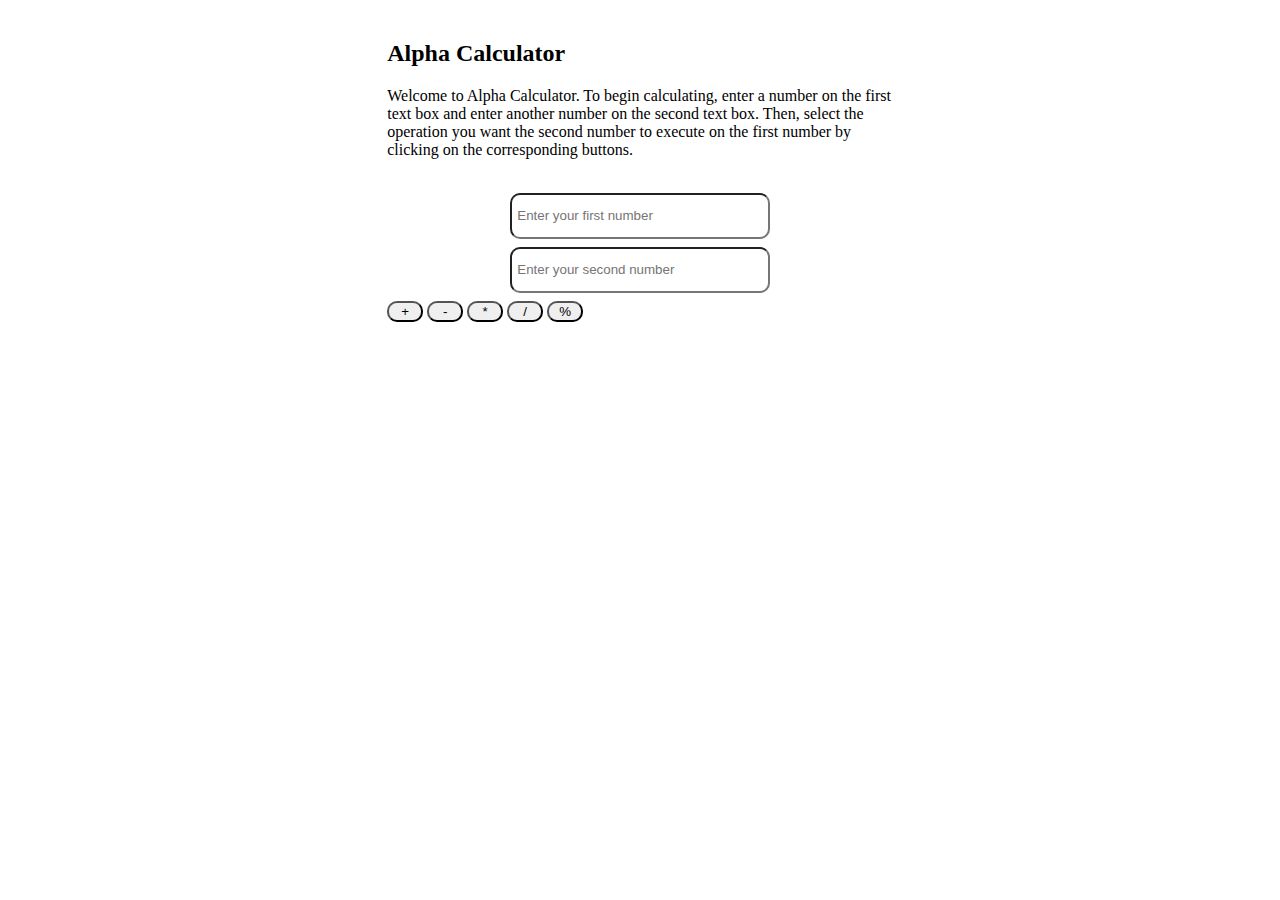
<file: 3rd Quarter GFA2/index.html>
<!DOCTYPE html>
<html lang="en">
<head>
    <meta charset="UTF-8">
    <meta http-equiv="X-UA-Compatible" content="IE=edge">
    <meta name="viewport" content="width=device-width, initial-scale=1.0">
    <title>My Calculator</title>

        <link href="https://cdn.jsdelivr.net/npm/bootstrap@5.2.3/dist/css/bootstrap.min.css" rel="stylesheet" integrity="sha384-rbsA2VBKQhggwzxH7pPCaAqO46MgnOM80zW1RWuH61DGLwZJEdK2Kadq2F9CUG65" crossorigin="anonymous">
    <link rel="stylesheet" href="styles.css">
</head>
<body>
    <div class="content bg-light p-4 border border-2 border-dark rounded-5 justify-content-center text-center align-middle">
        <h2>Alpha Calculator</h2>
        <p>Welcome to Alpha Calculator. To begin calculating, enter a number on the first text box and enter another number on the second text box. Then, select the operation you want the second number to execute on the first number by clicking on the corresponding buttons.</p>

        <div class="numinput">
            <input type="text" id="num1" placeholder=" Enter your first number">
            <input type="text" id="num2" placeholder=" Enter your second number">
        </div>
        <div class="opinput">
            <button onclick="myCalc('add')">+</button>
            <button onclick="myCalc('subtract')">-</button>
            <button onclick="myCalc('multiply')">*</button>
            <button onclick="myCalc('divide')">/</button>
            <button onclick="myCalc('modulus')">%</button>     
        </div>

        <p id="output"></p>
    </div>

    <script src="https://cdn.jsdelivr.net/npm/bootstrap@5.2.3/dist/js/bootstrap.bundle.min.js" integrity="sha384-kenU1KFdBIe4zVF0s0G1M5b4hcpxyD9F7jL+jjXkk+Q2h455rYXK/7HAuoJl+0I4" crossorigin="anonymous"></script>
    <script src="script.js"></script>

</body>
</html>
</file>
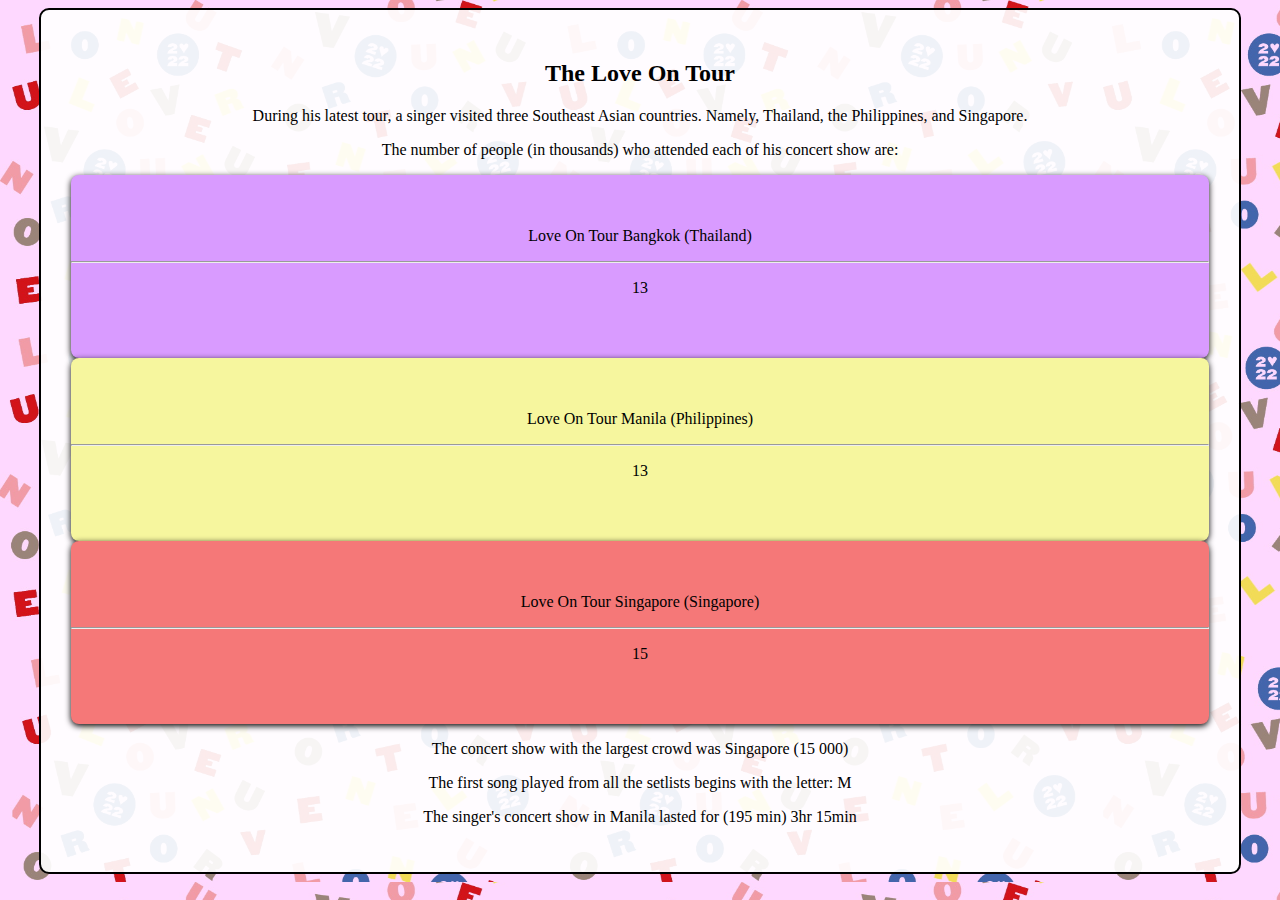
<file: 3rd Quarter GFA3/index.html>
<!doctype html>
<html lang="en">
<head>
    <meta charset="utf-8">
    <meta name="viewport" content="width=device-width, initial-scale=1">
    <title>Love On Tour</title>
    <link href="https://cdn.jsdelivr.net/npm/bootstrap@5.2.3/dist/css/bootstrap.min.css" rel="stylesheet" integrity="sha384-rbsA2VBKQhggwzxH7pPCaAqO46MgnOM80zW1RWuH61DGLwZJEdK2Kadq2F9CUG65" crossorigin="anonymous">
    <link rel="stylesheet" href="style/styles.css">
</head>

<body onload="displayValue(), genAlphabet(), genTime(), compareValue()">
    <div class="main row mb-auto my-4 bg-white-10 p-10 justify-content-center">
        <h2>The Love On Tour</h2>
        <p>During his latest tour, a singer visited three Southeast Asian countries. Namely, Thailand, the Philippines, and Singapore.</p>
        <p>The number of people (in thousands) who attended each of his concert show are:</p>
        <div id="tha" class="shows col-md-2 m-3">
            <p>Love On Tour Bangkok (Thailand)</p>
            <hr>
            <p id="bkkcount"></p>
        </div>
        <div id="phi" class="shows col-md-2 m-3">
            <p>Love On Tour Manila (Philippines)</p>
            <hr>
            <p id="mnlcount"></p>
        </div>
        <div id="sgp" class="shows col-md-2 m-3">
            <p>Love On Tour Singapore (Singapore)</p>
            <hr>
            <p id="sgpcount"></p>
        </div>
        <p id="largestcrowd"></p>
        <p id="setlist"></p>
        <p id="duration"></p>

        </div>



    </div>


    <script src="https://cdn.jsdelivr.net/npm/bootstrap@5.2.3/dist/js/bootstrap.bundle.min.js" integrity="sha384-kenU1KFdBIe4zVF0s0G1M5b4hcpxyD9F7jL+jjXkk+Q2h455rYXK/7HAuoJl+0I4" crossorigin="anonymous"></script>
    <script src="scripts/script.js"></script>
</body>

</html>
</file>
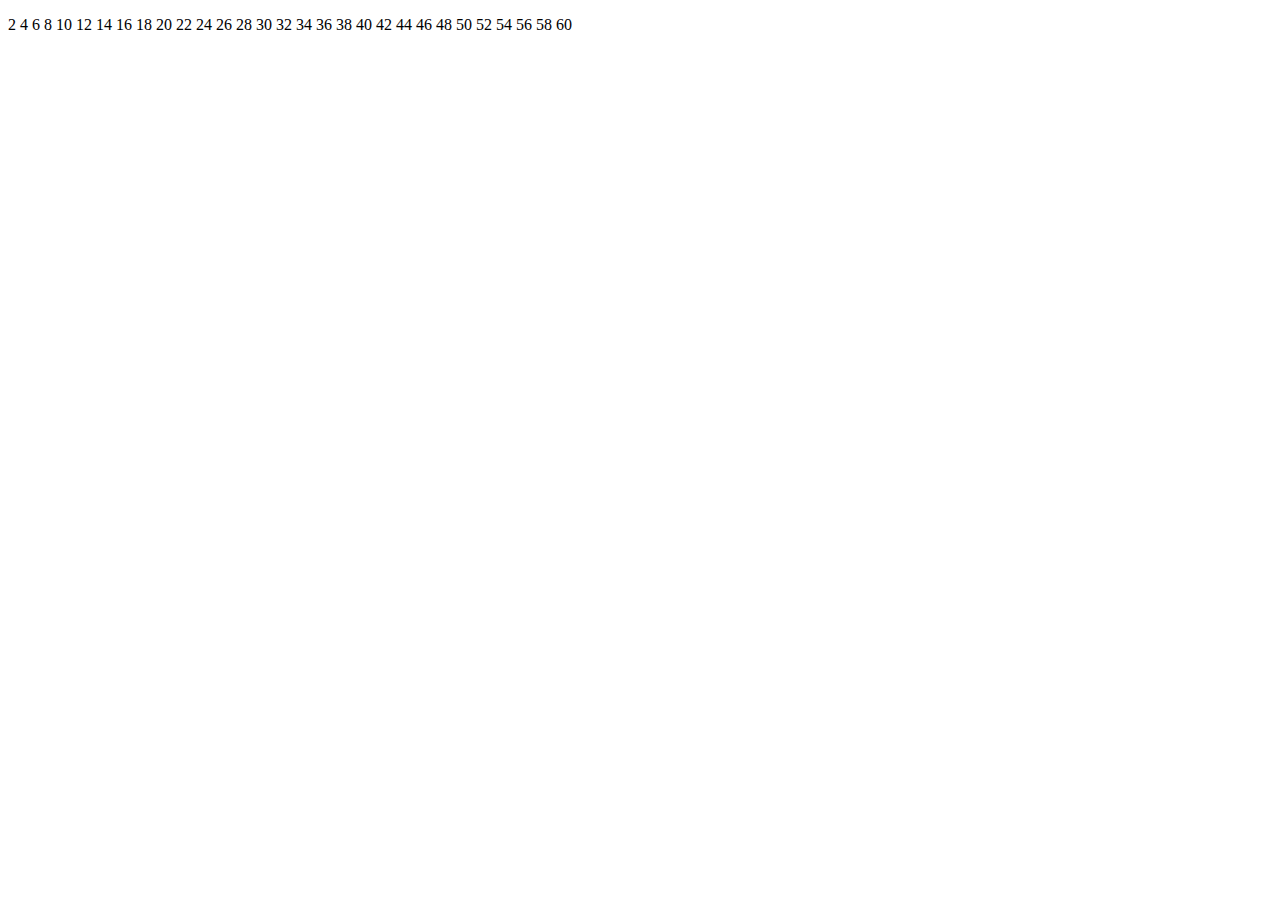
<file: 3rd Quarter AA2/item1/index.html>
<!DOCTYPE html>
<html lang="en">
<head>
    <meta charset="UTF-8">
    <meta http-equiv="X-UA-Compatible" content="IE=edge">
    <meta name="viewport" content="width=device-width, initial-scale=1.0">
    <title>AA2 Part 1</title>
</head>
<body>
    <p id="output"></p>

    <script>
        var num = 0;
        while (num < 60) {
            document.writeln(num+2);
            num = num + 2;
        }
    </script>
</body>
</html>
</file>
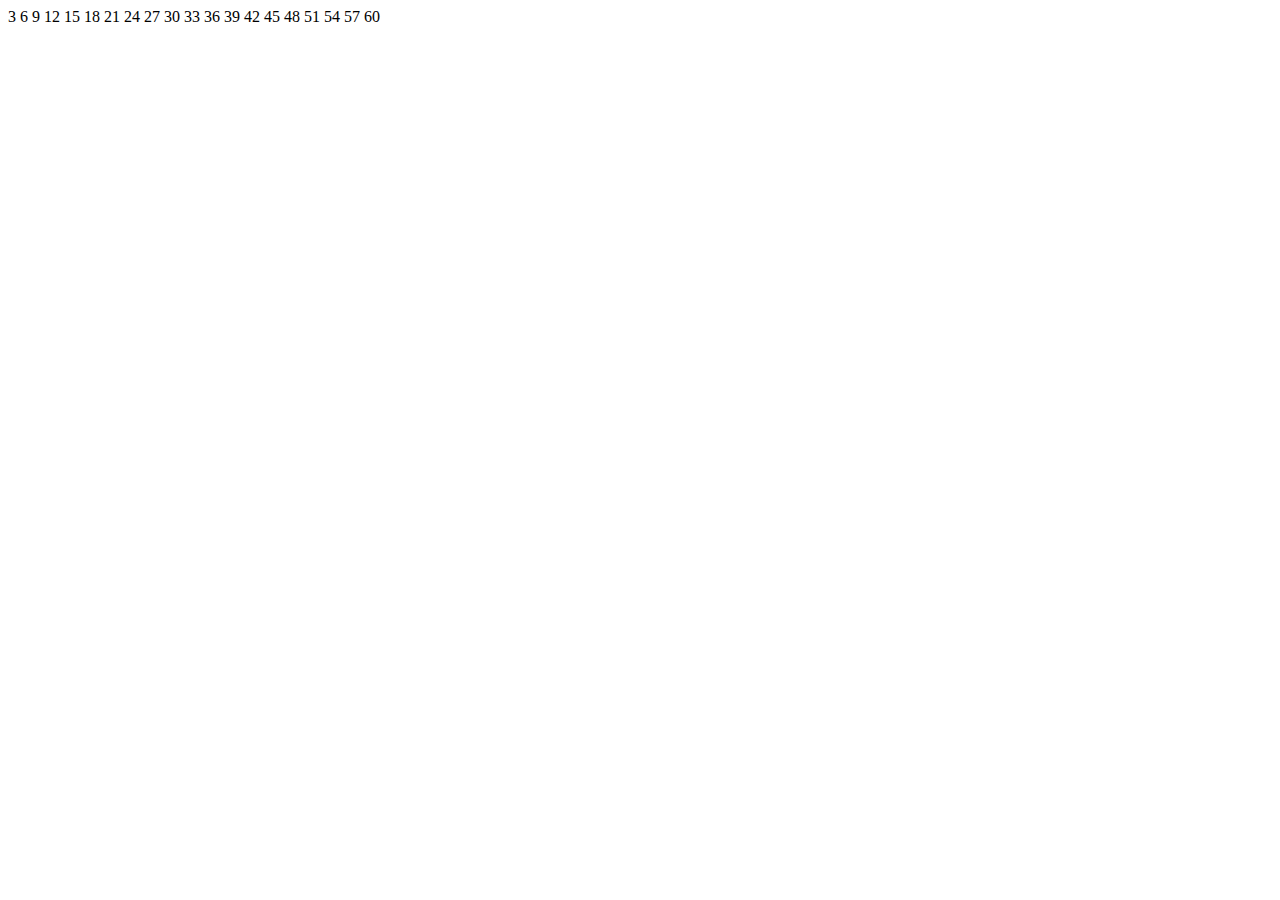
<file: 3rd Quarter AA2/item2/index.html>
<!DOCTYPE html>
<html lang="en">
<head>
    <meta charset="UTF-8">
    <meta http-equiv="X-UA-Compatible" content="IE=edge">
    <meta name="viewport" content="width=device-width, initial-scale=1.0">
    <title>AA Part 2</title>
</head>
<body>
    <script>
        var num = 0;
        do {
            document.writeln(num + 3);
            num = num + 3;
        } while (num < 60)
    </script>
</body>
</html>
</file>
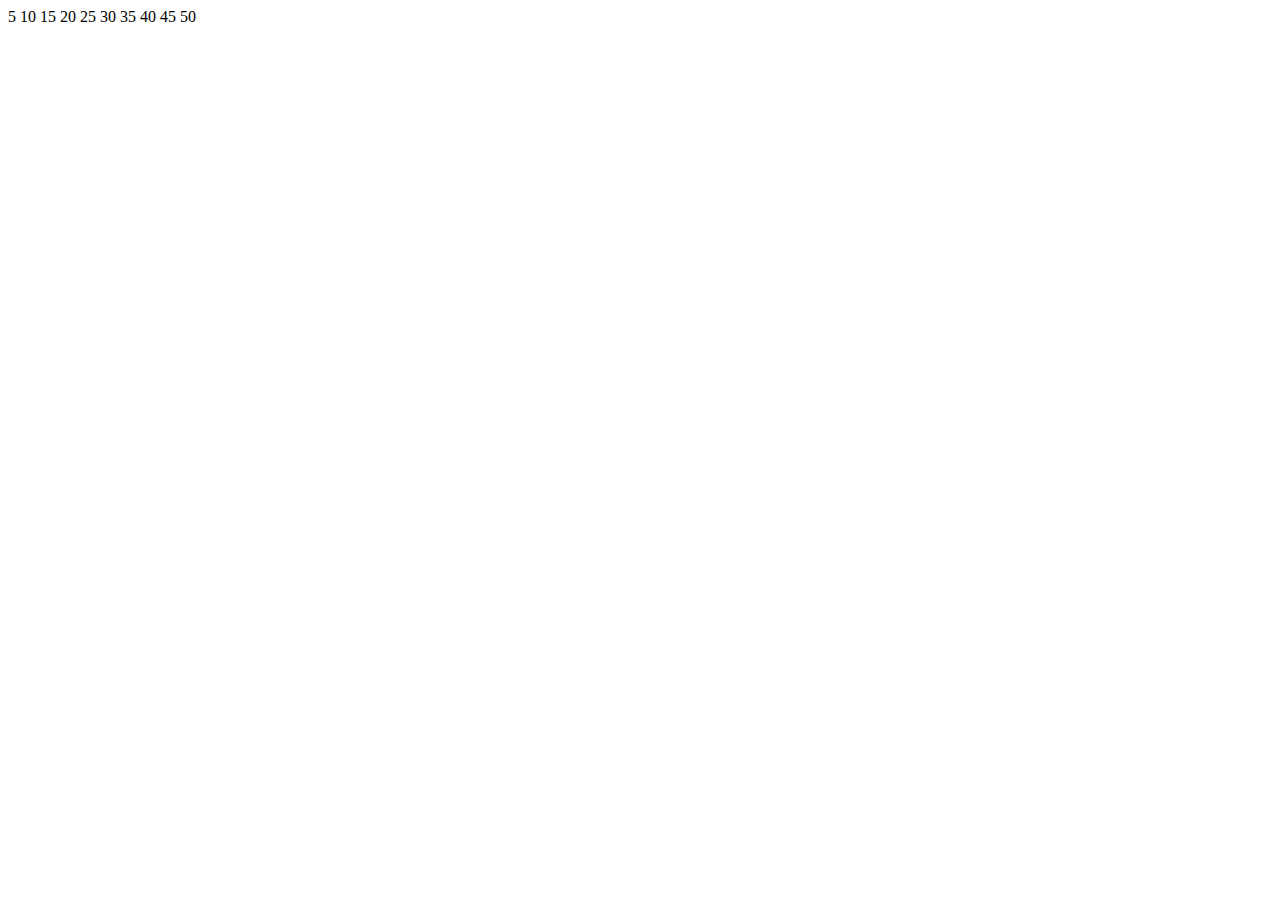
<file: 3rd Quarter AA2/item3/index.html>
<!DOCTYPE html>
<html lang="en">
<head>
    <meta charset="UTF-8">
    <meta http-equiv="X-UA-Compatible" content="IE=edge">
    <meta name="viewport" content="width=device-width, initial-scale=1.0">
    <title>AA Part 3</title>
</head>
<body>

    <script>
        for (num=0; num < 50; num = num + 5){
            document.writeln(num + 5);
        }
    </script>
</body>
</html>
</file>
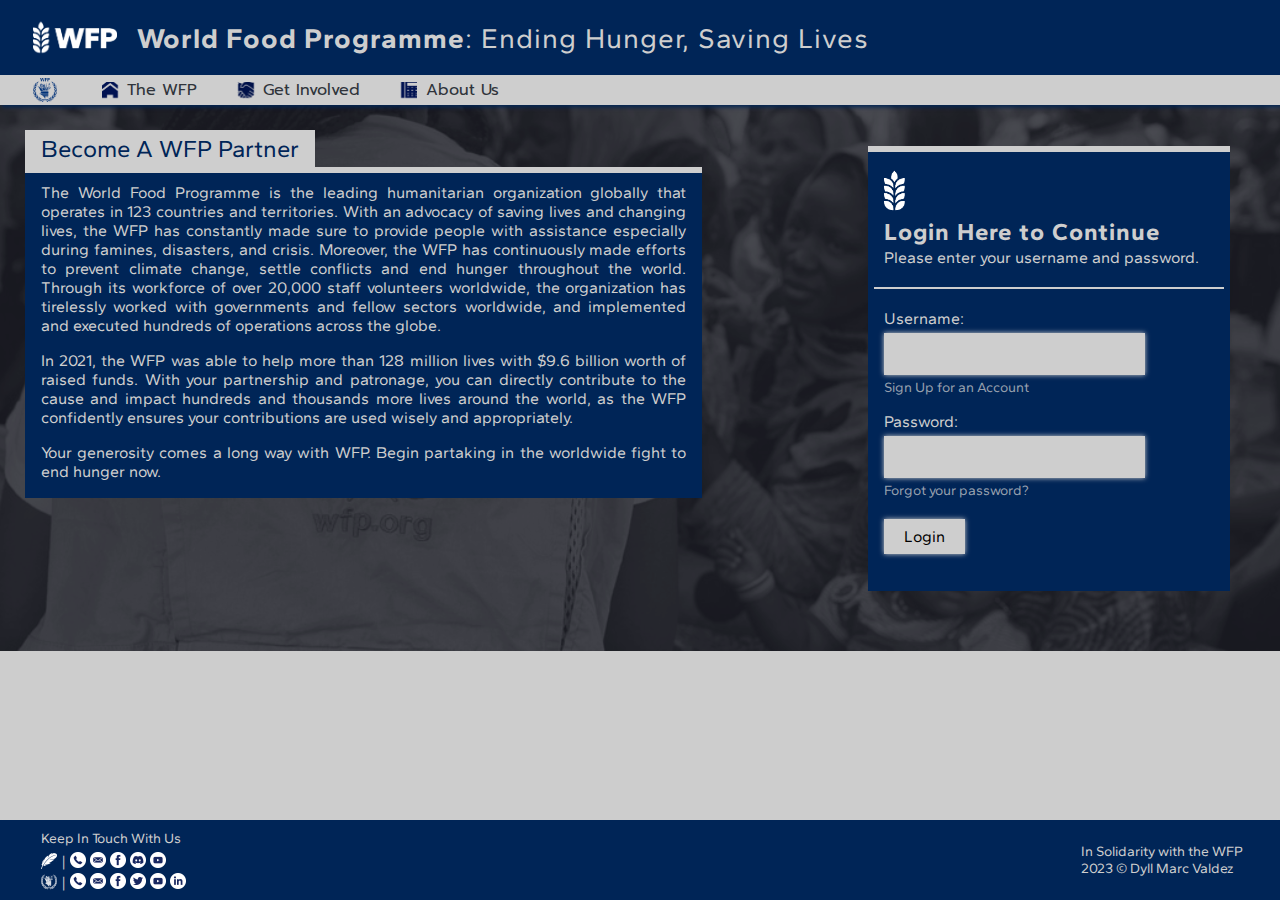
<file: 3rd Quarter Project/login.html>
<!DOCTYPE html>
<html lang="en">
<head>
    <meta charset="UTF-8">
    <meta http-equiv="X-UA-Compatible" content="IE=edge">
    <meta name="viewport" content="width=device-width, initial-scale=1.0">
    <meta name="description" content="Website for 3rd Quarter CS 3 Project">
    <title>Login | Advocacy in Ending Hunger: The World Food Programme</title>

    <link rel="icon" href="images/logoC.png" type="image/png">
    <link rel="stylesheet" href="style/style_login.css">
</head>
<body>
    <header>
        <img src="images/logoA.png" alt="Primary Logo" height="40px">
        <h1> <b>World Food Programme</b>: Ending Hunger, Saving Lives </h1>
    </header>

    <nav id="navbar" class="navs">
        <img src="images/logoB.png" alt="Secondary Logo" height="24px">
        <ul>
            <li> <a href="#"> <img src="images/img_trans.png" alt="Home Icon" height="1" id="home"> The WFP</a> </li>
            <li> <a href="#"> <img src="images/img_trans.png" alt="Contribute Icon" height="1" id="help"> Get Involved</a> </li>
            <li> <a href="#"> <img src="images/img_trans.png" alt="Contact Icon" height="1" id="contact"> About Us</a> </li>
        </ul>
    </nav>

    <div class="main">
        <article class="content">
            <p id="heading">Become A WFP Partner</p>
            <div class="bodycontainer">
                <div class="text">
                    <p id="body">The World Food Programme is the leading humanitarian organization globally that operates in 123 countries and territories. With an advocacy of saving lives and changing lives, the WFP has constantly made sure to provide people with assistance especially during famines, disasters, and crisis. Moreover, the WFP has continuously made efforts to prevent climate change, settle conflicts and end hunger throughout the world. Through its workforce of over 20,000 staff volunteers worldwide, the organization has tirelessly worked with governments and fellow sectors worldwide, and implemented and executed hundreds of operations across the globe. 
                    <p id="body">In 2021, the WFP was able to help more than 128 million lives with $9.6 billion worth of raised funds. With your partnership and patronage, you can directly contribute to the cause and impact hundreds and thousands more lives around the world, as the WFP confidently ensures your contributions are used wisely and appropriately. </p>
                    <p id="body">Your generosity comes a long way with WFP. Begin partaking in the worldwide fight to end hunger now. </p>
                </div>
            </div>
        </article>
    
        <article class="login">
            <div class="bodycontainer">
                <div class="text">
                    <img id="logoAB" src="images/logoAB.png" alt="Website Logo" height="51px">
                    <div id="loginheader">
                        <p id="loginhead">Login Here to Continue</p>
                        <p id="alert">Please enter your username and password.</p>
                    </div>
                    <hr>
                    <p id="label_user">Username: </p>
                    <input type="text" id="username">
                    <a href="#" id="alt_links">Sign Up for an Account</a>
                    <p id="label_pass">Password: </p>
                    <input type="password" id="password">
                    <a href="#" id="alt_links">Forgot your password?</a>
                    <button id="logButton" onclick="login()">Login</button>
                </div>
            </div>
        </article>
    </div>

    <footer>
        <ul id="socmeds">
            <li> Keep In Touch With Us </li>
            <li class="userlinks"> 
                <img id="author" src="images/img_trans.png" width="1" height="1"> |
                <a href="tel: +639274266585"> <img id="contact" src="images/img_trans.png" width="1" height="1"> </a>
                <a href="mailto: dyllmarc.valdez@smc.pshs.edu.ph"> <img id="mail" src="images/img_trans.png" width="1" height="1"> </a>
                <a href="https://www.facebook.com/dyllmarc.valdez"> <img id="fb" src="images/img_trans.png" width="1" height="1"> </a>
                <a href="https://discord.com/users/731762919288864838"> <img id="dcrd" src="images/img_trans.png" width="1" height="1"> </a>
                <a href="https://www.youtube.com/channel/UCOSSTyP5xnkZI4FMlYtoKiQ8"> <img id="yt" src="images/img_trans.png" width="1" height="1"> </a>
            </li>
            <li class="wfp-links"> 
                <img id="wfp-footer" src="images/img_trans.png" width="1" height="1"> |
                <a href="tel: +390665131"> <img id="contact" src="images/img_trans.png" width="1" height="1"> </a>
                <a href="https://www.wfp.org/contact"> <img id="mail" src="images/img_trans.png" width="1" height="1"> </a>
                <a href="https://www.facebook.com/WorldFoodProgramme"> <img id="fb" src="images/img_trans.png" width="1" height="1"> </a>
                <a href="https://twitter.com/WFP"> <img id="twt" src="images/img_trans.png" width="1" height="1"> </a>
                <a href="https://www.youtube.com/user/WORLDFOODPROGRAM"> <img id="yt" src="images/img_trans.png" width="1" height="1"> </a>
                <a href="https://www.linkedin.com/company/world-food-programme"> <img id="lnkd" src="images/img_trans.png" width="1" height="1"> </a>
            </li>
        </ul>

        <ul id="info">
            <li>In Solidarity with the WFP</li>
            <li>2023 &copy Dyll Marc Valdez</li>
        </ul>
    </footer>

    <script src="scripts/scripts.js"></script>
    
    <!-- 
        References:
        Communication, landline, phone icon. (n.d.). IconFinder. https://cdn3.iconfinder.com/data/icons/office-stationery-17/60/telephone__landline__receiver__communication__phone-512.png
        Home icon. (n.d.). Uxwing. https://uxwing.com/wp-content/themes/uxwing/download/buildings-architecture-real-estate/home-icon.png
        Handshake icon. (n.d.). Free Icons Library. https://icon-library.com/images/handshake-icon/handshake-icon-1.jpg
        UN World Food Programme (WFP). (n.d.). World Food Programme. https://www.wfp.org/ 
    -->
</body>
</html>
</file>
<file: 3rd Quarter GFA2/styles.css>
.content {
    width: 40%;
    margin: 40px auto;
}

.content *{
    border-radius: 10px;
}

input {
    display: block;
    height: 40px;
    width: 50%;
    margin: 8px auto;
}

button {
    width: 36px;
}

.numinput {
    padding-top: 10px;
}

#output {
    padding-top: 20px;
    font-size: 16px;
    font-weight: bold;
}
</file>
<file: 3rd Quarter GFA3/style/styles.css>
body {
    background-image: url(../bg.jpg);
    background-size: cover;
    background-position-y: bottom;
}

.main {
    background-color: #ffffffea;
    padding: 30px;
    border-radius: 10px;
    width: 90%;
    margin-left: auto;
    margin-right: auto;
    border: 2px solid black;
}

#tha {
    background-color: #d99bff;
}

#phi {
    background-color: #f6f69e;
}

#sgp {
    background-color: #f57878;
}

h2, p {
    text-align: center;
    align-items: center;
}

.shows {
    padding: 36px 0px 45px 0px;
    border-radius: 8px;
    box-shadow: 0px 2px 6px;
}
</file>
<file: 3rd Quarter Project/style/style_login.css>
@import url('https://fonts.googleapis.com/css2?family=Prompt&display=swap');
@import url('https://fonts.googleapis.com/css2?family=Gantari:wght@500&display=swap');

html {
    /* sets scroll behavior to smooth */
    scroll-behavior: smooth;
}

body { 
    /* sets background of webpage, sets margin to 0px */
    background: url(../images/background.png) no-repeat top center;
    background-size: cover;
    background-attachment: scroll;
    background-color: #00000032;
    background-blend-mode: overlay;
    margin: 0px;
}

header *, .navs, nav ul li a, footer {
    /* sets containers display to inline */
    display: inline-flex;
    align-items: center;
}

header, p#heading, p#body, .login * {
    font-family: 'Gantari', sans-serif;
}

header {
    /* sets header's height to 55px, width to 100%, display to inline flex, align its items to center, 
    set background color, padding, margin, position, and transition duration during style change*/
    height: 55px;
    width: 100%;
    display: inline-flex;
    align-items: center;
    background-color: #002557;
    padding: 10px 0px 10px 0px;
    margin: 0px;
    position: relative;
    transition: 0.4s;
}

h1 {
    /* sets h1 text size to 25px, font weight to normal, color to white, display to inline, and the padding*/
    font-size: 28px;
    font-weight: normal;
    letter-spacing: 1px;
    color: #cecece;
    padding: 0px 0px 0px 20px;
    display: inline;
}

header h1  {
    /* sets margin of h1's in header */
    margin: 0px;
}

header img {
    /* sets padding of imgs in header*/
    padding: 0px 0px 0px 33px;
}

nav {
    /* sets nav font, container height to 30px, width to 100px, margin and padding to 0px all sides, transition duration to 0.4s,
    box shadow, and background color, also brings container forward */
    font-family: 'Prompt', sans-serif;
    height: 30px;
    width: 100%;
    background-color: #cecece;
    box-shadow: #002557 2px 2px 4px;
    margin: 0px;
    padding: 0px;
    transition: 0.4s;
    z-index: 1;
}

nav img {
    /* for all imgs in nav, sets display to inline block, sets padding */
    padding: 0px 20px 0px 33px;
    display: inline-block;
}

nav ul {
    /* for all uls in nav, sets height to 100%, clears list style type, 
    display to inline block, overflow to hidden, margin and padding to 0*/
    height: 100%;
    list-style-type: none;
    margin: 0;
    padding: 0;
    overflow: hidden;
    display: inline-block;
}
  
nav li {
    /* for all li's in nav, sets height to 100%, float to left, and centers element vertically*/
    height: 100%;
    float: left;
    vertical-align: middle;
}

nav li img {
    /* for all imgs in li's in nav, sets right padding to 10 pixels*/
    padding-right: 10px;
}

nav li a {
    /* for all a's in li's nav, sets height and line height to 100%, display to inline block, color to dark gray,
    aligns text to the center, left and right padding to 16 pixels, and text decoration to none*/
    height: 100%;
    line-height: 100%;
    display: inline-block;
    color: #30343b;
    text-align: center;
    padding: 0px 16px;
    text-decoration: none;
}
  
nav li a:hover, nav li a:focus {
    /* for all a's in li's in nav, when hovered or focused, sets bg colorto deep blue, color to white, centers itself vertically,
    left and right padding to 16px, and transition duration to 0.2s*/
    background-color: #002557;
    color: #cecece;
    vertical-align: middle;
    padding: 0px 16px;
    transition: 0.2s;
}

nav.sticky {
    /* triggers when sticky class is added to nav, sets bg to a color gradient, height to 50px, position to fixed at 0px from left and
    0px from top, width to 100%, padding to 0px, and display to inline flex*/
    background-image: linear-gradient(to right, #cecece, #cecece, #002557);
    height: 50px;
    position: fixed;
    top: 0; left: 0;
    width: 100%;
    padding: 0px;
    display: inline-flex;
}

nav.sticky li a:hover {
    /* triggers when sticky class is added to nav and is hovered, centers itself vertically, sets left and right padding to 16 pixels,
    and trasition duration to 0.2s */
    vertical-align: middle;
    padding: 0px 16px;
    transition: 0.2s;
}

#navbar ul li a img#home {
    /* creates image sprite of a blue home icon*/
    width: 32px;
    height: 32px;
    background: url('../images/img_navbar.png') no-repeat 1px 1px;
}

#navbar ul li a img#help {
    /* creates image sprite of a blue handshake icon*/
    width: 32px;
    height: 32px;
    background: url('../images/img_navbar.png') no-repeat -32px 1px;
}

#navbar ul li a img#contact {
    /* creates image sprite of a blue telephone icon*/
    width: 32px;
    height: 32px;
    background: url('../images/img_navbar.png') no-repeat -65px 1px;
}

#navbar ul li a:hover img#home {
    /* sets image sprite to a white home icon when hovered*/
    width: 32px;
    height: 32px;
    background: url('../images/img_navbar.png') no-repeat 1px -32px;
}

#navbar ul li a:hover img#help {
    /* sets image sprite to a white handshake icon when hovered*/
    width: 32px;
    height: 32px;
    background: url('../images/img_navbar.png') no-repeat -32px -32px;
}

#navbar ul li a:hover img#contact {
    /* sets image sprite to a white telephone icon when hovered*/
    width: 32px;
    height: 32px;
    background: url('../images/img_navbar.png') no-repeat -65px -32px;
}

#navbar ul li img {
    /* scales all image sprites in navbar by 0.5, sets margin to 0px, and padding to 1px at all sides*/
    transform: scale(0.5);
    margin: 0px;
    padding: 1px;
}

.contributemethod {
    /* hides overflow, divides container into two columns with spacing of 10px between, 
    first column width takes 30% and second column takes rest of container width */
    display: grid;
    grid-template-columns: 30% 1fr;
    grid-gap: 10px;
    overflow: hidden;
}

a {
    /* for all non overwritten a elements, sets text decor to none, text color to white, and transition duration to 0.2s*/
    text-decoration: none;
    color: #cecece;
    transition: 0.2s;
}

a:hover {
    /* for all non overwritten a elements when hovered, sets bg color to white, and text color to dark gray*/
    background-color: #cecece;
    color: #30343b;
}

article {
    /* for all non overwritten articles, assigns padding style */
    padding: 0px 40px 0px 25px;
}

p#heading {
    /* for all p that are headings, sets text size to 24px, text color to deep blue, bg color to white, padding, bottom margin, and width */
    font-size: 24px;
    color: #002557;
    background-color: #cecece;
    padding: 4px 16px;
    margin-bottom: 0px;
    width: fit-content;
}

hr {
    /* for all non overwritten hr's, sets 1 pixel solid white border, 25% right padding and margin*/
    border: 1px solid #cecece;
    padding-right: 25%;
    margin: 20px 0px;
}

.bodycontainer {
    /* for elements with class bodycontainer, hides overflow, sets bg to color gradient, 
    adds 6px solid white border to the top and left, divides container into two columns with spacing of 20px between, 
    first column width takes 360px and second column takes rest of container width */
    background-color: #002557;
    border-top: 6px solid #cecece;
    padding: 10px 6px 0.5px 6px;
    overflow: hidden;
}

p#body {
    /* for all p that have body id, sets text size to 18px, text color to white, justifies text, sets padding and top margin */
    font-size: 16px;
    color: #cecece;
    text-align: justify;
    padding: 0px 10px;
    margin-top: 0px;
}

p#year {
    /* for all p that have year id, sets text size to 22px, text color to white, boldens text, 
    aligns text to the left, sets padding and margin */
    font-size: 22px;
    color: #cecece;
    font-weight: bold;
    text-align: left;
    padding: 0px 10px 0px 10px;
    margin: 0px;
}

p#title {
    /* for all p that have title id, sets width to 50%, text size to 20px, font to Droid Serif, text color to white, 
    border to 1 pixel solid white, sets margin and padding */
    width: 50%;
    font-size: 20px;
    font-family: 'Gantari', sans-serif;
    color: #cecece;
    border: #cecece solid 1px;
    margin: 20px 600px 10px 10px;
    padding: 8px 15px;
}


p#ref {
    /* for all p elements with ref (reference) id, sets font size to 16px, color to white, 
    top margin to 0px, bottom margin to 2px, justifies text, and sets padding */
    font-size: 16px;
    color: #cecece;
    text-align: justify;
    padding: 0px 10px;
    margin-top: 0px; margin-bottom: 2px;
}

.references {
    /* for reference container, sets bg color to deep blue, top and left border to 6px solid white, display to inline block,
    width to 100%, adds padding, hides overflow*/
    background-color: #002557;
    border-left: 6px solid #cecece; 
    border-top: 6px solid #cecece;
    padding: 5px 0px;
    display: inline-block;
    width: 100%;
    overflow: hidden;
}

.references ul{
    /* for reference ul, removes margin top*/
    margin-top: 0px;
}

.references ul li {
    /* for li in reference ul, sets text color to white, removes bottom padding*/
    color: #cecece;
    padding-bottom: 0px;
}


footer {
    /* sets footer font and font size, height to 60px, width to 100%, position to absolute, bg color to deep blue, text color to white,
    adds white shadow and padding,
    divides footer into two columns with equal width separated by 60% of the parent's width in the middle */
    font-family: "Gantari", sans-serif;
    height: 60px;
    width: 100%;
    padding: 20px 0px 0px 0px;
    position: absolute;
    bottom: 0%;
    background-color: #002557;
    color: #cecece;
    box-shadow: #cecece 0px -1px 3px;
    display: grid;
    grid-template-columns: 1fr 1fr;
    grid-gap: 60%;
}

footer ul li.socmed, footer ul li.socmed a {
    /* formats lists in footer */
    display: flex;
    align-items: center;
}

ul#socmeds {
    /* positions socmed links at an absolute 2% from left, adds 7px bottom padding, and sets display as inline block*/
    position: absolute;
    left: 2%;
    padding-bottom: 7px;
    display: inline-block;

}

ul#info {
    /* positions infocard at an absolute 2% from right, adds 5px bottom padding, and sets display as inline block*/
    position: absolute;
    right: 2%;
    padding-bottom: 5px;
    display: inline-block;
}

ul#info li {
    /* for all li inside ul with info id, aligns text to the right, adds padding */
    padding: 0px 1px;
    text-align: right;
}

footer ul {
    /* for all ul in footer, clears list style, adds padding, removes any margin */
    list-style-type: none;
    padding: 5px 0px 0px 0px;
    margin: 0px;
}

footer ul li {
    /* for all li in a footer ul, sets text size to 12px, weight to normal, color to white, display to flex, 
    transition duration to 0.1s, centers all items inside vertically, and adds margin and padding*/
    font-size: 14px;
    font-weight: normal;
    color: #cecece;
    margin: 0px 10px;
    padding: 4px 7px 4px 5px;
    display: flex;
    align-items: center;
    transition: 0.1s;
    border-radius: 4px;
}

footer ul li.userlinks, footer ul li.wfp-links{
    /* adds padding for all ul links in footer*/
    padding: 0px 7px 0px 5px;
}

footer ul li a {
    /* sets text size to 13px in all a's inside an li of a footer ul */
    font-size: 13px;
}

li.userlinks img#contact, li.wfp-links img#contact, li.userlinks:hover img#contact:hover, li.wfp-links:hover img#contact:hover {
    /* creates 16px by 16px image sprite for white contact icon */
    margin: 1px 2px 1px 5px;
    width: 16px;
    height: 16px;
    background: url('../images/icons_footer.png') no-repeat -34px 0px;
}

li.userlinks img#mail, li.wfp-links img#mail, li.userlinks:hover img#mail:hover, li.wfp-links:hover img#mail:hover {
    /* creates 16px by 16px image sprite for white mail icon */
    margin: 1px 2px;
    width: 16px;
    height: 16px;
    background: url('../images/icons_footer.png') no-repeat -51px 0px;
}

li.userlinks img#fb, li.wfp-links img#fb, li.userlinks:hover img#fb:hover, li.wfp-links:hover img#fb:hover, div.text ul li a img#fb {
    /* creates 16px by 16px image sprite for white facebook icon */
    margin: 1px 2px;
    width: 16px;
    height: 16px;
    background: url('../images/icons_footer.png') no-repeat -68px 0px;
}

li.userlinks img#dcrd, li.userlinks:hover img#dcrd:hover, div.text ul li a img#dcrd {
    /* creates 16px by 16px image sprite for white discord icon */
    margin: 1px 2px;
    width: 16px;
    height: 16px;
    background: url('../images/icons_footer.png') no-repeat -136px 0px;
}

li.userlinks img#yt, li.userlinks:hover img#yt:hover, li.wfp-links img#yt, li.wfp-links:hover img#yt:hover, div.text ul li a img#yt {
    /* creates 16px by 16px image sprite for white youtube icon */
    margin: 1px 2px;
    width: 16px;
    height: 16px;
    background: url('../images/icons_footer.png') no-repeat -85px 0px;
}

li.wfp-links img#twt, li.wfp-links:hover img#twt:hover, div.text ul li a img#twt {
    /* creates 16px by 16px image sprite for white twitter icon */
    margin: 1px 2px;
    width: 16px;
    height: 16px;
    background: url('../images/icons_footer.png') no-repeat -102px 0px;
}

li.wfp-links img#lnkd, li.wfp-links:hover img#lnkd:hover, div.text ul li a img#lnkd {
    /* creates 16px by 16px image sprite for white linkedin icon */
    margin: 1px 2px;
    width: 16px;
    height: 16px;
    background: url('../images/icons_footer.png') no-repeat -119px 0px;
}

div.text ul li a img#fb, div.text ul li a img#twt, div.text ul li a img#yt, div.text ul li a img#dcrd, div.text ul li a img#lnkd, div.text ul li a img#lnkd {
    /* magnifies all contact icons in the contact us article by 1.25 */
    transform: scale(1.25);
}

li.userlinks img#author{
    /* creates image 16px by 16px sprite for white author icon */
    margin: 1px 5px 1px 0px;
    width: 16px;
    height: 16px;
    background: url('../images/icons_footer.png') no-repeat 0px 0px;
}
  
li.wfp-links img#wfp-footer {
    /* creates 16px by 16px image sprite for white wfp icon */
    margin: 1px 5px 1px 0px;
    width: 16px;
    height: 16px;
    background: url('../images/icons_footer.png') no-repeat -17px 0px;
}

div.text ul li a img:hover {
    /* clears unwanted remnant hover styles by overwriting */
    text-decoration: none;
    background-color: transparent;
}

li.userlinks:hover, li.wfp-links:hover {
    /* when footer links are hovered, sets entire container bg color to white, text color to deep blue, adds padding and bottom margin */
    background-color: #cecece;
    color: #002557;
    padding: 3px 7px 0px 5px;
    margin-bottom: 2px;
}

li.userlinks:hover img#contact, li.wfp-links:hover img#contact{
    /* creates 16px by 16px image sprite for blue contact icon */
    margin: 1px 2px 1px 5px;
    width: 16px;
    height: 16px;
    background: url('../images/icons_footer.png') no-repeat -34px -17px;
}

li.userlinks:hover img#mail, li.wfp-links:hover img#mail{
    /* creates 16px by 16px image sprite for blue mail icon */
    margin: 1px 2px;
    width: 16px;
    height: 16px;
    background: url('../images/icons_footer.png') no-repeat -51px -17px;
}

li.userlinks:hover img#fb, li.wfp-links:hover img#fb, div.text ul li a img#fb:hover{
    /* creates 16px by 16px image sprite for blue facebook icon */
    margin: 1px 2px;
    width: 16px;
    height: 16px;
    background: url('../images/icons_footer.png') no-repeat -68px -17px;
}

li.userlinks:hover img#dcrd, div.text ul li a img#dcrd:hover{
    /* creates 16px by 16px image sprite for blue discord icon */
    margin: 1px 2px;
    width: 16px;
    height: 16px;
    background: url('../images/icons_footer.png') no-repeat -136px -17px;
}

li.userlinks:hover img#yt, li.wfp-links:hover img#yt, div.text ul li a img#yt:hover{
    /* creates 16px by 16px image sprite for blue youtube icon */
    margin: 1px 2px;
    width: 16px;
    height: 16px;
    background: url('../images/icons_footer.png') no-repeat -85px -17px;
}

li.wfp-links:hover img#twt, div.text ul li a img#twt:hover{
    /* creates 16px by 16px image sprite for blue twitter icon */
    margin: 1px 2px;
    width: 16px;
    height: 16px;
    background: url('../images/icons_footer.png') no-repeat -102px -17px;
}

li.wfp-links:hover img#lnkd, div.text ul li a img#lnkd:hover{
    /* creates 16px by 16px image sprite for blue linkedin icon */
    margin: 1px 2px;
    width: 16px;
    height: 16px;
    background: url('../images/icons_footer.png') no-repeat -119px -17px;
}

li.userlinks:hover img#author{
    /* creates 16px by 16px image sprite for blue author icon */
    margin: 1px 5px 1px 0px;
    width: 16px;
    height: 16px;
    background: url('../images/icons_footer.png') no-repeat 0px -17px;
}
  
li.wfp-links:hover img#wfp-footer {
    /* creates 16px by 16px image sprite for blue wfp icon */
    margin: 1px 5px 1px 0px;
    width: 16px;
    height: 16px;
    background: url('../images/icons_footer.png') no-repeat -17px -17px;
}

.login {
    margin-top: 40px;
    width: 70%;
    justify-self: right;
    padding-right: 50px;
}

input {
    display: block;
    border-radius: 0px;
    height: 36px;
    width: 70%;
    padding-left: 10px;
    margin: 5px 0px 2px 10px;
    font-size: 18px;
    background-color: #cecece;
    outline: none;
    box-shadow: 0px 0px 5px #cecece;
    border: 2px solid #cecece;
}

input:focus {
    background-color: #cae1ff;
    outline: none;
    border: 2px solid #002557;
}

p#alert, p#label_user, p#label_pass {
    color: #cecece;
    margin-left: 10px;
    margin-bottom: 0px;
}

p#alert {
    margin-top: 2px;
}

a#alt_links {
    font-size: 14px;
    color: #cececebe;
    margin: 0px 10px;
}

a#alt_links:hover {
    background-color: #00000000;
    text-decoration: underline;
}

#logButton {
    display: block;
    background-color: #cecece;
    box-shadow: 0px 0px 5px #cecece;
    border: none;
    font-size: 16px;
    margin: 20px 0px 36px 10px;
    padding: 8px 20px;
}

#logButton:hover {
    background-color: #cae1ff;
}

#logButton:active {
    background-color: #b2d1fd;
}

p#loginhead {
    /* for all p that are headings, sets text size to 24px, text color to deep blue, bg color to white, padding, bottom margin, and width */
    font-size: 24px;
    color: #cecece;
    font-weight: bold;
    letter-spacing: 1px;
    padding: 0px 10px;
    margin: 0px;
}

.main {
    display: grid;
    grid-template-columns: 58% 1fr;
    grid-gap: 20px;
    padding-bottom: 60px;
}

#logoAB {
    display: inline;
    vertical-align: middle;
    padding: 4px 8px 0px 10px;
}

#loginheader {
    display: inline-block;
    vertical-align: middle;
}
</file>
